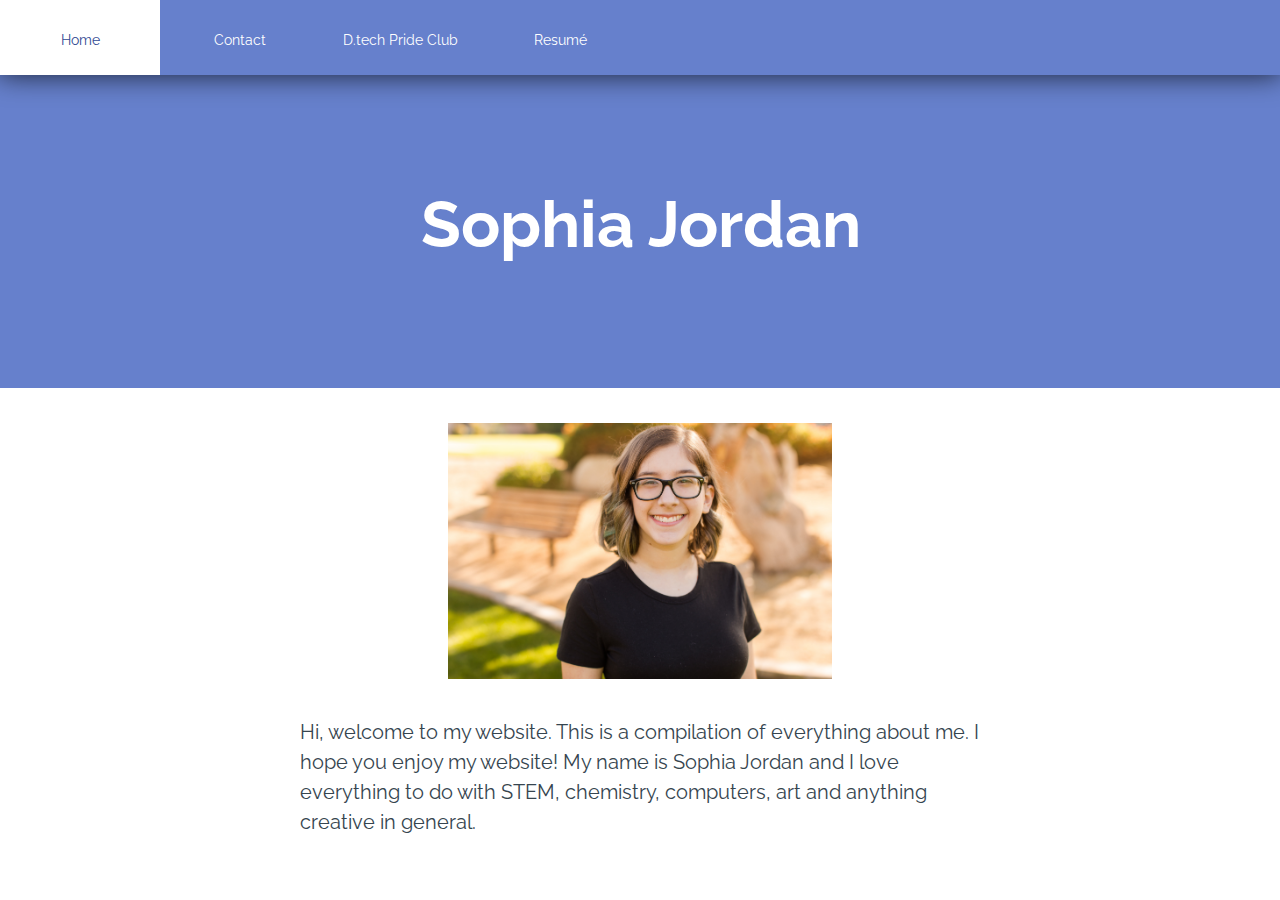
<file: index.html>
<!DOCTYPE html>

<!-- Written by Sophia Jordan, 9 Jan 2019 -->

<html xml:lang="en" lang="en"
    xmlns="http://www.w3.org/1999/xhtml">
<head>
    <title>Home</title>
    <meta http-equiv="Content-Type" content="text/html; charset=utf-8" />
    <link href= "style1.css" rel="stylesheet" type="text/css">
    <link href="https://fonts.googleapis.com/css?family=Raleway" rel="stylesheet">


</head>

  <div class="nav">

      <ul class="ul">
                  <li class="home"><a href="index.html">Home</a></li>
                  <li class="Contact"><a href="contact.html">Contact</a></li>
                  <li class="D.tech Pride Club"><a href="prideclub.html">D.tech Pride Club</a></li>
                  <li class="Resumé"><a href="resume.html">Resumé</a></li>
  </ul>
                </div>



                <div class="banner" style="position: relative; top:-15px; text-align:center;">
                  <br><h1>Sophia Jordan</h1>

</div>

<body>
    <img src="images/3Q8A3870.jpg" alt="sophiajordanpic" class="center">

<br><p>Hi, welcome to my website. This is a compilation of everything about me. I hope you enjoy my website! My name is Sophia Jordan and I love everything to do with STEM, chemistry, computers, art and anything creative in general.</p>





</body>
</html>
</file>
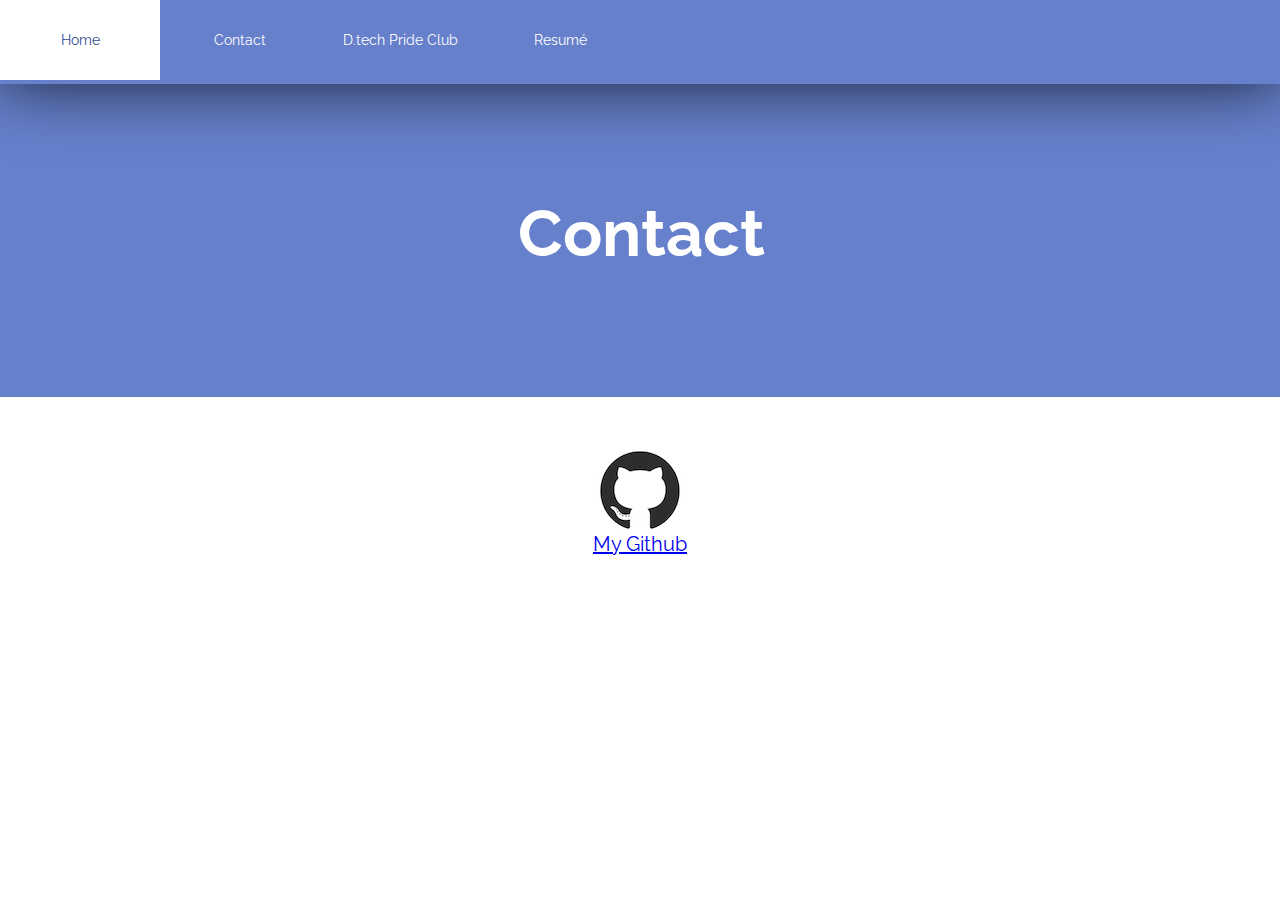
<file: contact.html>
<!DOCTYPE html>

<!-- Written by Sophia Jordan, 4 Sep 2018 -->

<html xml:lang="en" lang="en"
    xmlns="http://www.w3.org/1999/xhtml">
<head>
    <title>Contact</title>
    <meta http-equiv="Content-Type" content="text/html; charset=utf-8" />
    <link href= "contact.css" rel="stylesheet" type="text/css">
    <link href="https://fonts.googleapis.com/css?family=Raleway" rel="stylesheet">


</head>

  <div class="nav">

      <ul class="ul">
        <li class="home"><a href="index.html">Home</a></li>
        <li class="Contact"><a href="contact.html">Contact</a></li>
        <li class="D.tech Pride Club"><a href="prideclub.html">D.tech Pride Club</a></li>
        <li class="Resumé"><a href="resume.html">Resumé</a></li>
  </ul>
                </div>
                <div class="content">
        <div class="banner" style="position: relative; top:-15px; text-align:center;">
                <br><h1>Contact</h1>
</div>
<body>

        <br>
        <br>
        <a href="https://github.com/sophiajordan03">
            <img src="images/github-mark.png" class="center" />
           </a>
           <div class="github">
           <a href="https://github.com/sophiajordan03"alt="Github">My Github</a>
            </div>
           



</body>
</html>
</file>
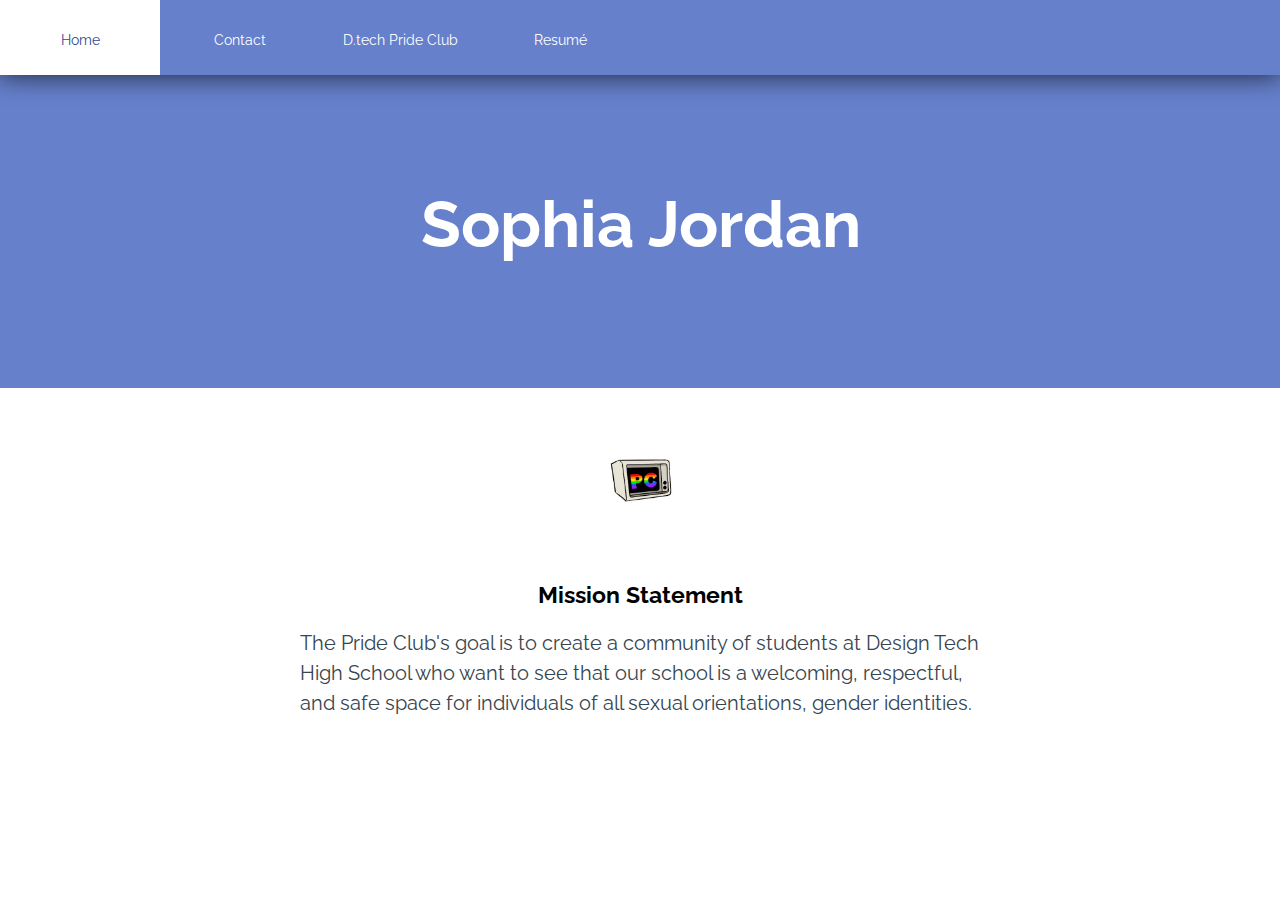
<file: prideclub.html>
<!DOCTYPE html>

<!-- Written by Sophia Jordan, 9 Jan 2019 -->

<html xml:lang="en" lang="en"
    xmlns="http://www.w3.org/1999/xhtml">
<head>
    <title>D.tech Pride Club</title>
    <meta http-equiv="Content-Type" content="text/html; charset=utf-8" />
    <link href= "prideclub.css" rel="stylesheet" type="text/css">
    <link href="https://fonts.googleapis.com/css?family=Raleway" rel="stylesheet">


</head>

  <div class="nav">

      <ul class="ul">
                  <li class="home"><a href="index.html">Home</a></li>
                  <li class="Contact"><a href="contact.html">Contact</a></li>
                  <li class="D.tech Pride Club"><a href="prideclub.html">D.tech Pride Club</a></li>
                  <li class="Resumé"><a href="resume.html">Resumé</a></li>
  </ul>
                </div>



                <div class="banner" style="position: relative; top:-15px; text-align:center;">
                  <br><h1>Sophia Jordan</h1>

</div>

<body>

    <img src="images/2018-09-28.jpg" alt="Pride Club" width="160px" height="160px" class="center">
<div class="mission">
    <h2>Mission Statement</h2>
    </div>
    <p>The Pride Club's goal is to create a community of students at Design Tech High School who want to see that
        our school is a welcoming, respectful, and safe space for individuals of all sexual orientations, gender
        identities.</p>




</body>
</html>
</file>
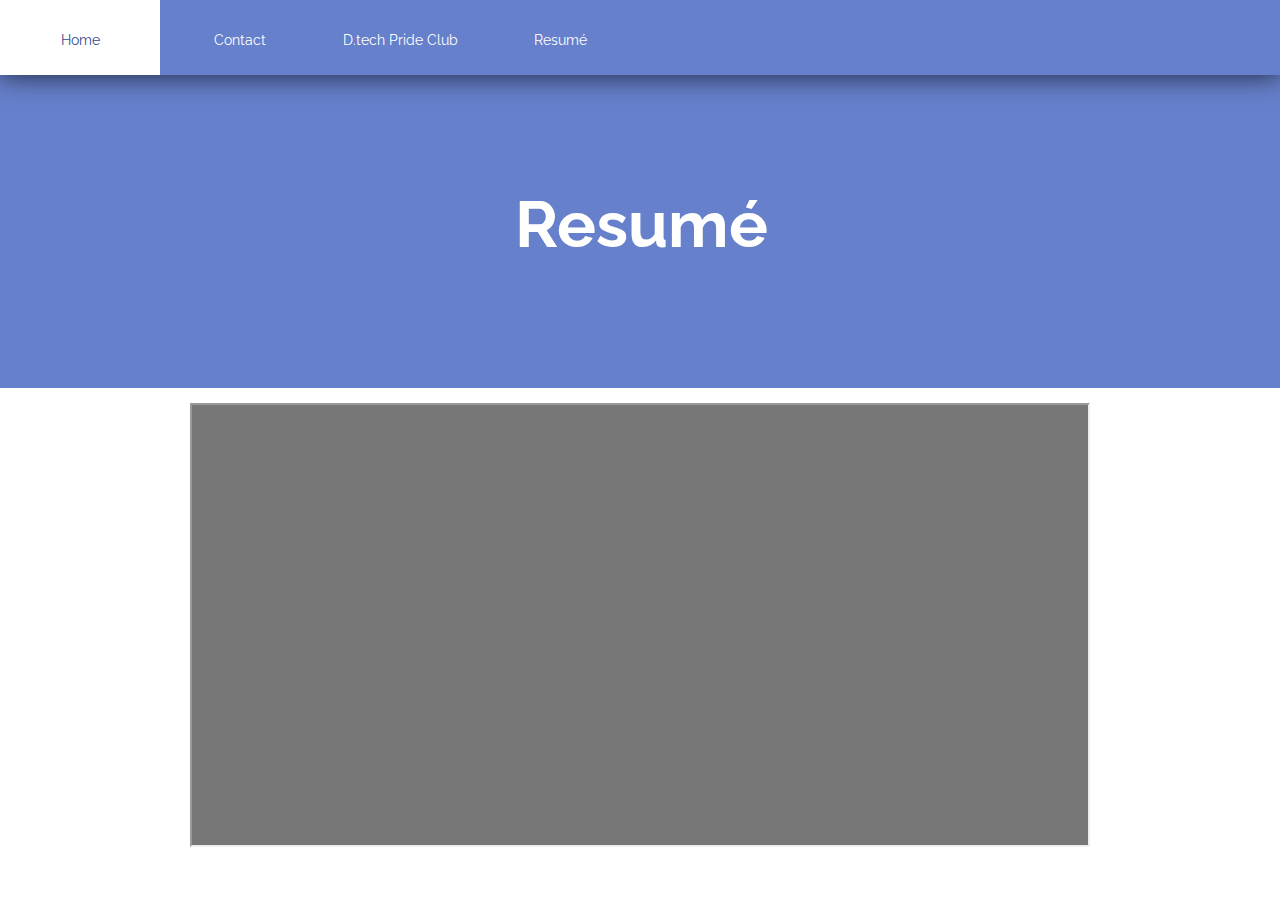
<file: resume.html>
<!DOCTYPE html>

<!-- Written by Sophia Jordan, 4 Sep 2018 -->

<html xml:lang="en" lang="en"
    xmlns="http://www.w3.org/1999/xhtml">
<head>
    <title>Resume</title>
    <meta http-equiv="Content-Type" content="text/html; charset=utf-8" />
    <link href= "resume.css" rel="stylesheet" type="text/css">
    <link href="https://fonts.googleapis.com/css?family=Raleway" rel="stylesheet">


</head>

  <div class="nav">

      <ul class="ul">
        <li class="home"><a href="index.html">Home</a></li>
        <li class="Contact"><a href="contact.html">Contact</a></li>
        <li class="D.tech Pride Club"><a href="prideclub.html">D.tech Pride Club</a></li>
        <li class="Resumé"><a href="resume.html">Resumé</a></li>
  </ul>
                </div>



                <div class="banner" style="position: relative; top:-15px; text-align:center;">
                  <br><h1>Resumé</h1>

</div>

<body>

        <iframe src="https://docs.google.com/a/dtechhs.org/document/d/e/2PACX-1vRI8ZKDoGHazyX9HQVa3B5T3hwKxlPwNSyV182WOR69z9ASCSIQaJQ4ufd2-6yKhH9cHWVQ6wMdBdD_/pub?embedded=true"></iframe>



</body>
</html>
</file>
<file: style1.css>
html{
    height:100%;
}
body{
    margin:0;
    padding:0;
    font-family: 'Raleway', sans-serif;
    font-size:15px;
    }
.nav ul{
  margin: 0;
  padding: 0;
  text-align:center;
  list-style: none;
  background-color: #6680cc;

}

.nav li{
  font-size:1.2em;
  border-bottom: 1px solid #6680cc;
  font-family: 'Raleway', sans-serif;
  display:inline-block;


}

.nav a {
  padding: 15px 15px;
    text-decoration:none;
    display:block;
    transition:.3s background-color;
    font-family: 'Raleway', sans-serif;
    font-size: 14px;
    color:white;



}

.nav a:hover{
background-color:white;
color:#314a93;

}
.nav a.active{
    background-color:#fff;
    color:#6680cc;
    cursor:default;

}
@media screen and (min-width:600px){
    .nav li{
        border-bottom:none;
        line-height:50px;
        font-size:1.4em;
        width:155px;
        height:50px;



    }

}
.nav li {
    float: left;
    width: 12.5%;
height: 100%;
  }
  .nav ul {
    overflow: auto;
    width: 100%;
    height: 100%;
    margin: 0 ;
    padding:0;
    overflow: hidden;
    background-color: #6680cc;
    list-style-type:none;
    display: inline-block;

}

.nav {
  background-color: #6680cc;
  position:relative;
  -webkit-box-shadow: 0px -1px 28px 1px rgba(0,0,0,0.75);
-moz-box-shadow: 0px -1px 28px 1px rgba(0,0,0,0.75);
box-shadow: 0px -1px 28px 1px rgba(0,0,0,0.75);
  z-index: 1;
  width: 100%;
height: 75px;
}

  .banner {
    background-color: #6680cc;
    width:100%;
    height:auto;
    padding-top:20px;
 padding-bottom:290px;
  }


img.center{
    display: block;
    margin-left: auto;
    margin-right: auto;
    width: 30%;
    height: auto;  
    padding-top:20px;
    padding-bottom:20;

}

h1 {
    font-family: 'Raleway', sans-serif;
    color:white;
    text-align: center;
    font-size: 65px;
    margin:0px auto;
  display:inline-block;
  padding: 0 0 0 2px;
  	margin: 0;
    font-weight: 400px;
    position: absolute;
top: 50%;
left: 50%;
transform: translate(-50%, -50%);
}
p{
  font-size: 20px;
  padding-left: 300px;
  padding-right: 300px;
  text-align: left;
  line-height:1.5;
  color: #36454f;
  font-family: 'Raleway';
}
</file>
<file: contact.css>
html{
    height:100%;
}
body{
    margin:0;
    padding:0;
    font-family: 'Raleway', 'sans-serif';
    font-size:15px;
    }
.nav ul{
  margin: 0;
  padding: 0;
  text-align:center;
  list-style: none;
  background-color: #6680cc;

}

.nav li{
  font-size:1.2em;
  border-bottom: 1px solid #6680cc;
  font-family: 'Raleway', 'sans-serif';
  display:inline-block;


}

.nav a {
  padding: 15px 15px;
    text-decoration: none;
    display:block;
    transition:.3s background-color;
    font-family: 'Raleway', 'sans-serif';
    font-size: 14px;
    color:white;



}

.nav a:hover{
background-color:white;
color:#314a93;

}
.nav a.active{
    background-color:#fff;
    color:#6680cc;
    cursor:default;

}
@media screen and (min-width:600px){
    .nav li{
        border-bottom:none;
        line-height:50px;
        font-size:1.4em;
        width:155px;
        height:50px;



    }

}
.nav li {
    float: left;
    width: 12.5%;
height: 100%;
  }
  .nav ul {
    overflow: auto;
    width: 100%;
    height: 100%;
    margin: 0 ;
    padding:0;
    overflow: hidden;
    background-color: #6680cc;
    list-style-type:none;
    display: inline-block;

}

  .nav {
    background-color: #6680cc;
    position:relative;
    -webkit-box-shadow: 0px 0px 65px 1px rgba(0,0,0,0.75);
    -moz-box-shadow: 0px 0px 65px 1px rgba(0,0,0,0.75);
    box-shadow: 0px 0px 65px 1px rgba(0,0,0,0.75);
    z-index: 1;
}

  .banner {
    background-color: #6680cc;
    width:100%;
    height:auto;
    padding-top:20px;
 padding-bottom:290px;
  }
  .github{
      text-align: center;
      font-size: 20px;
  }


img.center{
    display: block;
    margin-left: auto;
    margin-right: auto;
}

h1 {
    font-family: 'Raleway', 'sans-serif';
    color:white;
    text-align: center;
    font-size: 65px;
    margin:0px auto;
  display:inline-block;
  padding: 0 0 0 2px;
  	margin: 0;
    font-weight: 400px;
    position: absolute;
top: 50%;
left: 50%;
transform: translate(-50%, -50%);
}
.paragraph1{
  display: block;
  font-family: 'Raleway', sans-serif;
  margin-block-start: 1em;
  margin-block-end: 1em;
  margin-inline-start: 0px;
  margin-inline-end: 0px;
}


.favorites {
    font-family: 'Raleway', 'sans-serif';
    text-align:center;
    color:white;
  }
</file>
<file: prideclub.css>
html{
    height:100%;
}
body{
    margin:0;
    padding:0;
    font-family: 'Raleway', sans-serif;
    font-size:15px;
    }
.nav ul{
  margin: 0;
  padding: 0;
  text-align:center;
  list-style: none;
  background-color: #6680cc;

}

.nav li{
  font-size:1.2em;
  border-bottom: 1px solid #6680cc;
  font-family: 'Raleway', sans-serif;
  display:inline-block;


}

.nav a {
  padding: 15px 15px;
    text-decoration:none;
    display:block;
    transition:.3s background-color;
    font-family: 'Raleway', sans-serif;
    font-size: 14px;
    color:white;



}

.nav a:hover{
background-color:white;
color:#314a93;

}
.nav a.active{
    background-color:#fff;
    color:#6680cc;
    cursor:default;

}
@media screen and (min-width:600px){
    .nav li{
        border-bottom:none;
        line-height:50px;
        font-size:1.4em;
        width:155px;
        height:50px;



    }

}
.nav li {
    float: left;
    width: 12.5%;
height: 100%;
  }
  .nav ul {
    overflow: auto;
    width: 100%;
    height: 100%;
    margin: 0 ;
    padding:0;
    overflow: hidden;
    background-color: #6680cc;
    list-style-type:none;
    display: inline-block;

}

.nav {
  background-color: #6680cc;
  position:relative;
  -webkit-box-shadow: 0px -1px 28px 1px rgba(0,0,0,0.75);
-moz-box-shadow: 0px -1px 28px 1px rgba(0,0,0,0.75);
box-shadow: 0px -1px 28px 1px rgba(0,0,0,0.75);
  z-index: 1;
  width: 100%;
height: 75px;
}

  .banner {
    background-color: #6680cc;
    width:100%;
    height:auto;
    padding-top:20px;
 padding-bottom:290px;
  }


img.center{
    display: block;
    margin-left: auto;
    margin-right: auto;
}

h1 {
    font-family: 'Raleway', sans-serif;
    color:white;
    text-align: center;
    font-size: 65px;
    margin:0px auto;
  display:inline-block;
  padding: 0 0 0 2px;
  	margin: 0;
    font-weight: 400px;
    position: absolute;
top: 50%;
left: 50%;
transform: translate(-50%, -50%);
}
p{
  font-size: 20px;
  padding-left: 300px;
  padding-right: 300px;
  text-align: left;
  line-height:1.5;
  color: #36454f;
  font-family: 'Raleway';
}
.mission{
   
        font-family: 'raleway';
        text-align: center;
        color:black;
    
     
}
</file>
<file: resume.css>
html{
  height:100%;
}
body{
  margin:0;
  padding:0;
  font-family: 'Raleway', sans-serif;
  font-size:15px;
  }
.nav ul{
margin: 0;
padding: 0;
text-align:center;
list-style: none;
background-color: #6680cc;

}

.nav li{
font-size:1.2em;
border-bottom: 1px solid #6680cc;
font-family: 'Raleway', sans-serif;
display:inline-block;


}

.nav a {
padding: 15px 15px;
  text-decoration:none;
  display:block;
  transition:.3s background-color;
  font-family: 'Raleway', sans-serif;
  font-size: 14px;
  color:white;



}

.nav a:hover{
background-color:white;
color:#314a93;

}
.nav a.active{
  background-color:#fff;
  color:#6680cc;
  cursor:default;

}
@media screen and (min-width:600px){
  .nav li{
      border-bottom:none;
      line-height:50px;
      font-size:1.4em;
      width:155px;
      height:50px;



  }

}
.nav li {
  float: left;
  width: 12.5%;
height: 100%;
}
.nav ul {
  overflow: auto;
  width: 100%;
  height: 100%;
  margin: 0 ;
  padding:0;
  overflow: hidden;
  background-color: #6680cc;
  list-style-type:none;
  display: inline-block;

}

.nav {
background-color: #6680cc;
position:relative;
-webkit-box-shadow: 0px -1px 28px 1px rgba(0,0,0,0.75);
-moz-box-shadow: 0px -1px 28px 1px rgba(0,0,0,0.75);
box-shadow: 0px -1px 28px 1px rgba(0,0,0,0.75);
z-index: 1;
width: 100%;
height: 75px;
}

.banner {
  background-color: #6680cc;
  width:100%;
  height:auto;
  padding-top:20px;
padding-bottom:290px;
}


img.center{
  display: block;
  margin-left: auto;
  margin-right: auto;
}

h1 {
  font-family: 'Raleway', sans-serif;
  color:white;
  text-align: center;
  font-size: 65px;
  margin:0px auto;
display:inline-block;
padding: 0 0 0 2px;
  margin: 0;
  font-weight: 400px;
  position: absolute;
top: 50%;
left: 50%;
transform: translate(-50%, -50%);
}
p{
font-size: 20px;
padding-left: 300px;
padding-right: 300px;
text-align: left;
line-height:1.5;
color: #36454f;
}
iframe{
  width: 70%;
  height:440px;
  margin:0 auto;
  background-color:#777;
  display:block;
  }
  h1{
  font-family: raleway;
  text-align:center;
  color:white;
  }
</file>
